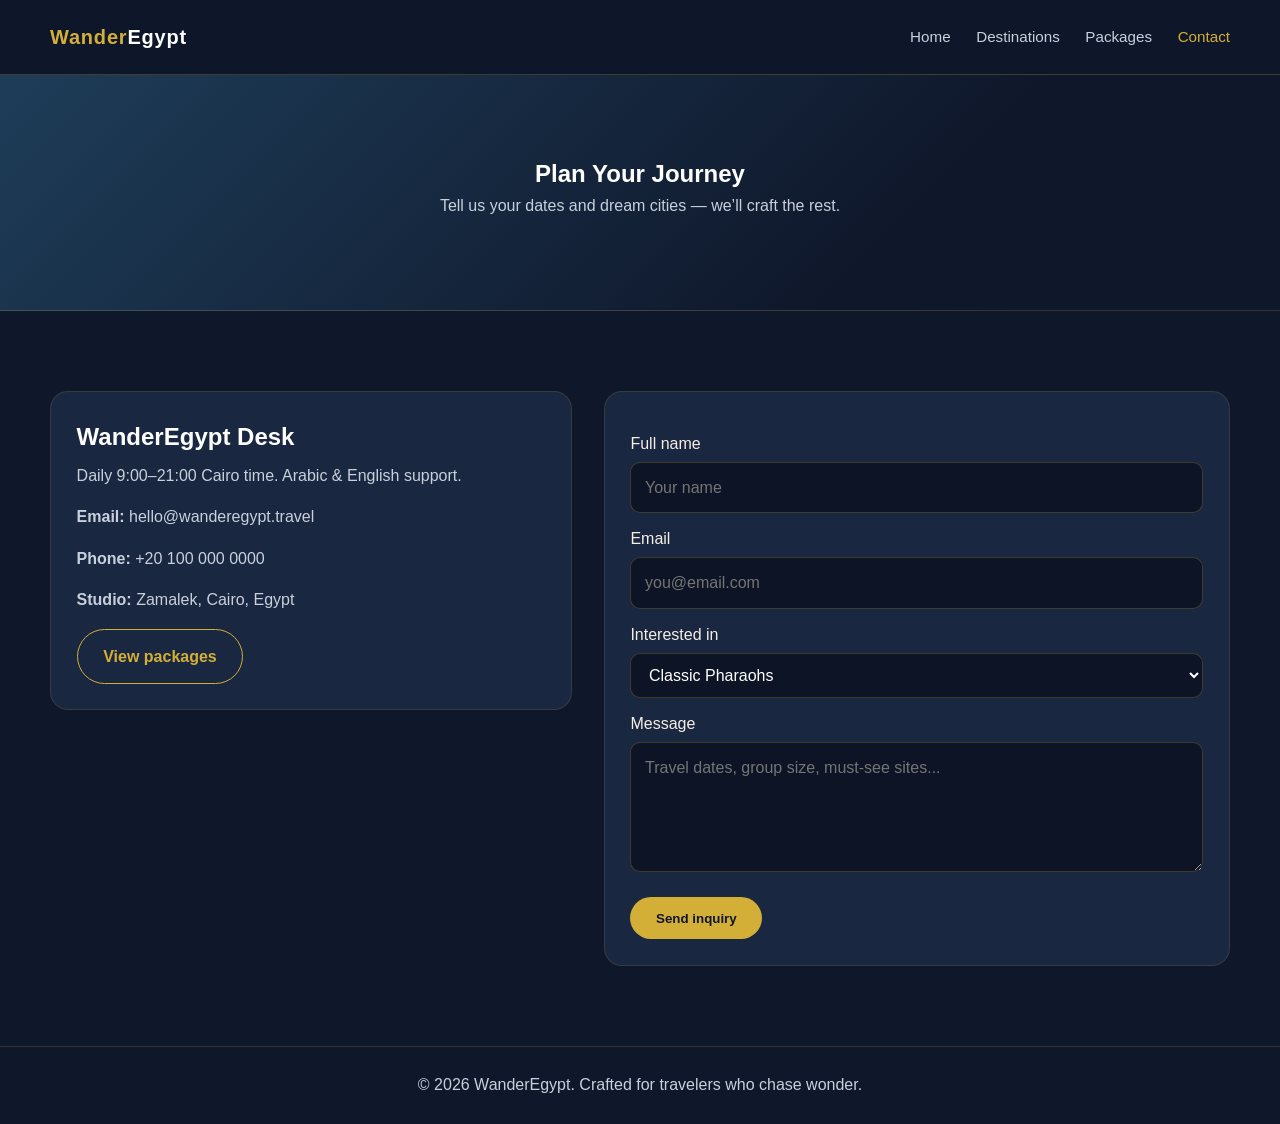
<file: WanderEgypt/contact.html>
<!DOCTYPE html>
<html lang="en">
  <head>
    <meta charset="UTF-8" />
    <meta name="viewport" content="width=device-width, initial-scale=1.0" />
    <title>Contact | WanderEgypt</title>
    <link rel="stylesheet" href="style.css" />
  </head>
  <body>
    <header class="nav">
      <div class="container nav-inner">
        <a class="logo" href="index.html">Wander<span>Egypt</span></a>
        <button class="menu-btn" type="button" aria-label="Toggle menu" aria-expanded="false">Menu</button>
        <ul class="nav-links">
          <li><a href="index.html">Home</a></li>
          <li><a href="destinations.html">Destinations</a></li>
          <li><a href="packages.html">Packages</a></li>
          <li><a class="active" href="contact.html">Contact</a></li>
        </ul>
      </div>
    </header>

    <section class="page-banner">
      <div class="container section-header">
        <h1>Plan Your Journey</h1>
        <p>Tell us your dates and dream cities — we’ll craft the rest.</p>
      </div>
    </section>

    <section class="section">
      <div class="container contact-wrap">
        <aside class="contact-card">
          <h2>WanderEgypt Desk</h2>
          <p>Daily 9:00–21:00 Cairo time. Arabic &amp; English support.</p>
          <p><strong>Email:</strong> hello@wanderegypt.travel</p>
          <p><strong>Phone:</strong> +20 100 000 0000</p>
          <p><strong>Studio:</strong> Zamalek, Cairo, Egypt</p>
          <a class="btn btn-outline" href="packages.html">View packages</a>
        </aside>

        <form action="#" method="get">
          <label for="name">Full name</label>
          <input id="name" name="name" type="text" placeholder="Your name" required />

          <label for="email">Email</label>
          <input id="email" name="email" type="email" placeholder="you@email.com" required />

          <label for="trip">Interested in</label>
          <select id="trip" name="trip">
            <option>Classic Pharaohs</option>
            <option>Nile Dream</option>
            <option>Desert &amp; Reef</option>
            <option>Custom itinerary</option>
          </select>

          <label for="message">Message</label>
          <textarea id="message" name="message" placeholder="Travel dates, group size, must-see sites..."></textarea>

          <button class="btn" type="submit">Send inquiry</button>
        </form>
      </div>
    </section>

    <footer>
      <div class="container">© 2026 WanderEgypt. Crafted for travelers who chase wonder.</div>
    </footer>
    <script src="script.js"></script>
  </body>
</html>
</file>
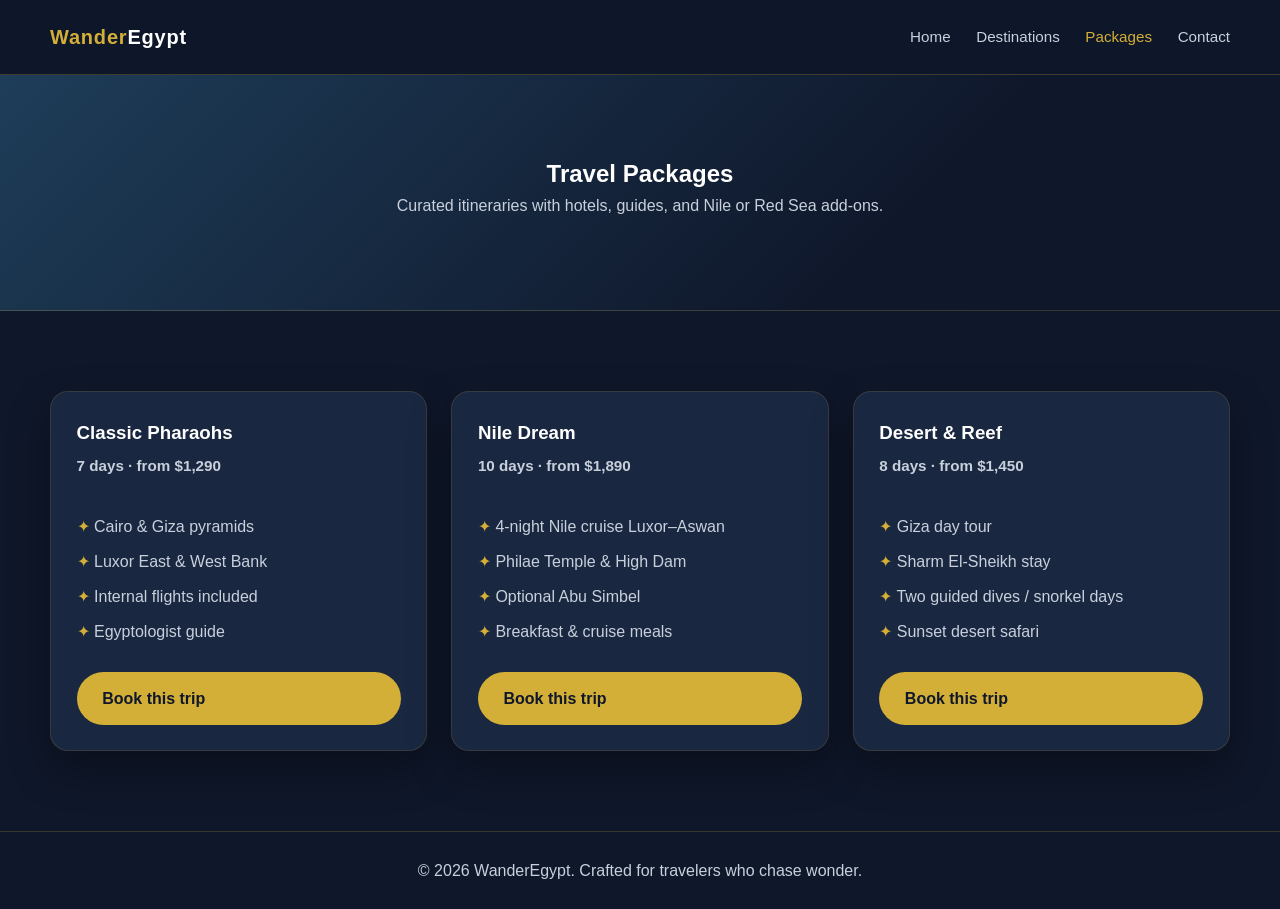
<file: WanderEgypt/packages.html>
<!DOCTYPE html>
<html lang="en">
  <head>
    <meta charset="UTF-8" />
    <meta name="viewport" content="width=device-width, initial-scale=1.0" />
    <title>Packages | WanderEgypt</title>
    <link rel="stylesheet" href="style.css" />
  </head>
  <body>
    <header class="nav">
      <div class="container nav-inner">
        <a class="logo" href="index.html">Wander<span>Egypt</span></a>
        <button class="menu-btn" type="button" aria-label="Toggle menu" aria-expanded="false">Menu</button>
        <ul class="nav-links">
          <li><a href="index.html">Home</a></li>
          <li><a href="destinations.html">Destinations</a></li>
          <li><a class="active" href="packages.html">Packages</a></li>
          <li><a href="contact.html">Contact</a></li>
        </ul>
      </div>
    </header>

    <section class="page-banner">
      <div class="container section-header">
        <h1>Travel Packages</h1>
        <p>Curated itineraries with hotels, guides, and Nile or Red Sea add-ons.</p>
      </div>
    </section>

    <section class="section">
      <div class="container">
        <div class="grid">
          <article class="card package">
            <h3>Classic Pharaohs</h3>
            <p class="price">7 days · from $1,290</p>
            <ul>
              <li>Cairo &amp; Giza pyramids</li>
              <li>Luxor East &amp; West Bank</li>
              <li>Internal flights included</li>
              <li>Egyptologist guide</li>
            </ul>
            <a class="btn" href="contact.html">Book this trip</a>
          </article>
          <article class="card package">
            <h3>Nile Dream</h3>
            <p class="price">10 days · from $1,890</p>
            <ul>
              <li>4-night Nile cruise Luxor–Aswan</li>
              <li>Philae Temple &amp; High Dam</li>
              <li>Optional Abu Simbel</li>
              <li>Breakfast &amp; cruise meals</li>
            </ul>
            <a class="btn" href="contact.html">Book this trip</a>
          </article>
          <article class="card package">
            <h3>Desert &amp; Reef</h3>
            <p class="price">8 days · from $1,450</p>
            <ul>
              <li>Giza day tour</li>
              <li>Sharm El-Sheikh stay</li>
              <li>Two guided dives / snorkel days</li>
              <li>Sunset desert safari</li>
            </ul>
            <a class="btn" href="contact.html">Book this trip</a>
          </article>
        </div>
      </div>
    </section>

    <footer>
      <div class="container">© 2026 WanderEgypt. Crafted for travelers who chase wonder.</div>
    </footer>
    <script src="script.js"></script>
  </body>
</html>
</file>
<file: WanderEgypt/style.css>
/* =========================================================
   WanderEgypt — Global Stylesheet
   Palette: desert gold #d4af37 | Nile blue #1e3d59 | charcoal #0f172a
   ========================================================= */

:root {
  --gold: #d4af37;
  --gold-soft: #e8c96a;
  --nile: #1e3d59;
  --nile-light: #2a5578;
  --charcoal: #0f172a;
  --charcoal-soft: #1a2740;
  --sand: #f5efe3;
  --white: #ffffff;
  --muted: #c8d0dc;
  --shadow: 0 18px 40px rgba(0, 0, 0, 0.35);
  --radius: 18px;
  --max: 1180px;
}

*,
*::before,
*::after {
  box-sizing: border-box;
  margin: 0;
  padding: 0;
}

html {
  scroll-behavior: smooth;
}

body {
  font-family: "Segoe UI", Tahoma, Geneva, Verdana, sans-serif;
  background: var(--charcoal);
  color: var(--white);
  line-height: 1.6;
  min-height: 100vh;
}

img {
  max-width: 100%;
  display: block;
}

a {
  color: inherit;
  text-decoration: none;
}

.container {
  width: min(100% - 2.5rem, var(--max));
  margin-inline: auto;
}

/* ---------- Navigation ---------- */
.nav {
  position: sticky;
  top: 0;
  z-index: 100;
  background: rgba(15, 23, 42, 0.92);
  backdrop-filter: blur(12px);
  border-bottom: 1px solid rgba(212, 175, 55, 0.25);
}

.nav-inner {
  display: flex;
  align-items: center;
  justify-content: space-between;
  min-height: 74px;
}

.logo {
  font-weight: 700;
  font-size: 1.25rem;
  letter-spacing: 0.04em;
  color: var(--gold);
}

.logo span {
  color: var(--white);
}

.nav-links {
  display: flex;
  gap: 1.6rem;
  list-style: none;
}

.nav-links a {
  font-size: 0.95rem;
  color: var(--muted);
  transition: color 0.25s ease;
}

.nav-links a:hover,
.nav-links a.active {
  color: var(--gold);
}

.menu-btn {
  display: none;
  background: transparent;
  border: 1px solid var(--gold);
  color: var(--gold);
  border-radius: 8px;
  padding: 0.4rem 0.7rem;
  cursor: pointer;
}

/* ---------- Hero ---------- */
.hero {
  position: relative;
  min-height: 88vh;
  display: grid;
  place-items: center;
  text-align: center;
  overflow: hidden;
  /* Immersive desert dusk: Nile blue fading into gold sand dunes */
  background:
    linear-gradient(180deg, rgba(15, 23, 42, 0.55) 0%, rgba(30, 61, 89, 0.55) 45%, rgba(15, 23, 42, 0.85) 100%),
    url("https://images.unsplash.com/photo-1539768942893-daf53e313827?auto=format&fit=crop&w=1800&q=80") center / cover no-repeat;
}

.hero-content {
  max-width: 720px;
  padding: 2rem 1.25rem;
}

.eyebrow {
  color: var(--gold);
  text-transform: uppercase;
  letter-spacing: 0.22em;
  font-size: 0.78rem;
  margin-bottom: 0.8rem;
}

.hero h1 {
  font-size: clamp(2.4rem, 6vw, 4.4rem);
  line-height: 1.1;
  margin-bottom: 1rem;
}

.hero p {
  color: var(--sand);
  font-size: 1.1rem;
  margin-bottom: 1.8rem;
}

.btn {
  display: inline-block;
  background: var(--gold);
  color: var(--charcoal);
  font-weight: 700;
  padding: 0.85rem 1.6rem;
  border-radius: 999px;
  border: none;
  cursor: pointer;
  transition: transform 0.25s ease, box-shadow 0.25s ease, background 0.25s ease;
}

.btn:hover {
  background: var(--gold-soft);
  transform: translateY(-2px);
  box-shadow: 0 10px 24px rgba(212, 175, 55, 0.35);
}

.btn-outline {
  background: transparent;
  color: var(--gold);
  border: 1px solid var(--gold);
}

.btn-outline:hover {
  background: var(--gold);
  color: var(--charcoal);
}

/* ---------- Sections ---------- */
.section {
  padding: 5rem 0;
}

.section-header {
  text-align: center;
  margin-bottom: 2.5rem;
}

.section-header h2 {
  font-size: clamp(1.8rem, 3vw, 2.4rem);
  margin-bottom: 0.5rem;
}

.section-header p {
  color: var(--muted);
}

.page-banner {
  padding: 5rem 0 3.2rem;
  background: linear-gradient(135deg, var(--nile) 0%, var(--charcoal) 70%);
  border-bottom: 1px solid rgba(212, 175, 55, 0.2);
}

/* ---------- Cards / Grid ---------- */
.grid {
  display: grid;
  grid-template-columns: repeat(auto-fit, minmax(250px, 1fr));
  gap: 1.5rem;
}

.card {
  display: flex;
  flex-direction: column;
  align-items: stretch;
  height: 100%;
  min-width: 0;
  background: var(--charcoal-soft);
  border: 1px solid rgba(212, 175, 55, 0.15);
  border-radius: var(--radius);
  overflow: hidden;
  box-shadow: var(--shadow);
  transition: transform 0.3s ease, border-color 0.3s ease, box-shadow 0.3s ease;
}

/* Image cards: strict two-row layout so the photo cannot overlap text. */
.card:has(> img),
.card:has(> .card-media) {
  display: grid;
  grid-template-rows: 200px auto;
  grid-template-columns: minmax(0, 1fr);
}

.card:hover {
  transform: translateY(-8px);
  border-color: var(--gold);
  box-shadow: 0 22px 44px rgba(212, 175, 55, 0.18);
}

.card-media {
  grid-row: 1;
  height: 200px;
  overflow: hidden;
}

.card img {
  display: block;
  float: none;
  position: static;
  grid-row: 1;
  width: 100%;
  max-width: 100%;
  height: 200px;
  min-height: 200px;
  max-height: 200px;
  margin: 0;
  padding: 0;
  border: 0;
  flex: none;
  object-fit: cover;
  object-position: center;
}

.card-media img {
  height: 100%;
  min-height: 100%;
  max-height: 100%;
}

.card-body {
  grid-row: 2;
  flex: 1 1 auto;
  margin: 0;
  padding: 1.2rem 1.25rem 1.4rem;
  background: var(--charcoal-soft);
}

.card h3 {
  margin-bottom: 0.4rem;
}

.card p {
  color: var(--muted);
  font-size: 0.95rem;
  margin-bottom: 0.9rem;
}

.price {
  color: var(--gold);
  font-weight: 700;
  font-size: 1.05rem;
}

.tag {
  display: inline-block;
  background: var(--nile);
  color: var(--gold-soft);
  font-size: 0.75rem;
  padding: 0.2rem 0.55rem;
  border-radius: 999px;
  margin-bottom: 0.55rem;
}

/* ---------- Packages ---------- */
.package {
  display: flex;
  flex-direction: column;
  padding: 1.6rem;
  min-height: 100%;
}

.package ul {
  list-style: none;
  color: var(--muted);
  margin: 1rem 0 1.4rem;
  flex: 1;
}

.package li {
  padding: 0.3rem 0;
}

.package li::before {
  content: "✦ ";
  color: var(--gold);
}

/* ---------- Contact ---------- */
.contact-wrap {
  display: grid;
  grid-template-columns: 1fr 1.2fr;
  gap: 2rem;
  align-items: start;
}

.contact-card,
form {
  background: var(--charcoal-soft);
  border: 1px solid rgba(212, 175, 55, 0.15);
  border-radius: var(--radius);
  padding: 1.6rem;
}

.contact-card p {
  color: var(--muted);
  margin: 0.4rem 0 1rem;
}

label {
  display: block;
  margin: 0.8rem 0 0.35rem;
  color: var(--sand);
}

input,
textarea,
select {
  width: 100%;
  background: #0c1426;
  border: 1px solid rgba(212, 175, 55, 0.25);
  color: var(--white);
  border-radius: 10px;
  padding: 0.75rem 0.85rem;
  font: inherit;
}

input:focus,
textarea:focus,
select:focus {
  outline: 2px solid var(--gold);
  border-color: transparent;
}

textarea {
  min-height: 130px;
  resize: vertical;
}

form .btn {
  margin-top: 1.1rem;
}

/* ---------- Footer ---------- */
footer {
  border-top: 1px solid rgba(212, 175, 55, 0.2);
  padding: 1.6rem 0;
  color: var(--muted);
  text-align: center;
}

/* ---------- Mobile ---------- */
@media (max-width: 800px) {
  .menu-btn {
    display: block;
  }

  .nav-links {
    position: absolute;
    right: 1.25rem;
    top: 74px;
    display: none;
    flex-direction: column;
    gap: 0.8rem;
    background: var(--nile);
    padding: 1rem 1.2rem;
    border-radius: 12px;
    border: 1px solid rgba(212, 175, 55, 0.3);
  }

  .nav-links.open {
    display: flex;
  }

  .contact-wrap {
    grid-template-columns: 1fr;
  }
}

@media (max-width: 520px) {
  .hero {
    min-height: 78vh;
  }
}
</file>
